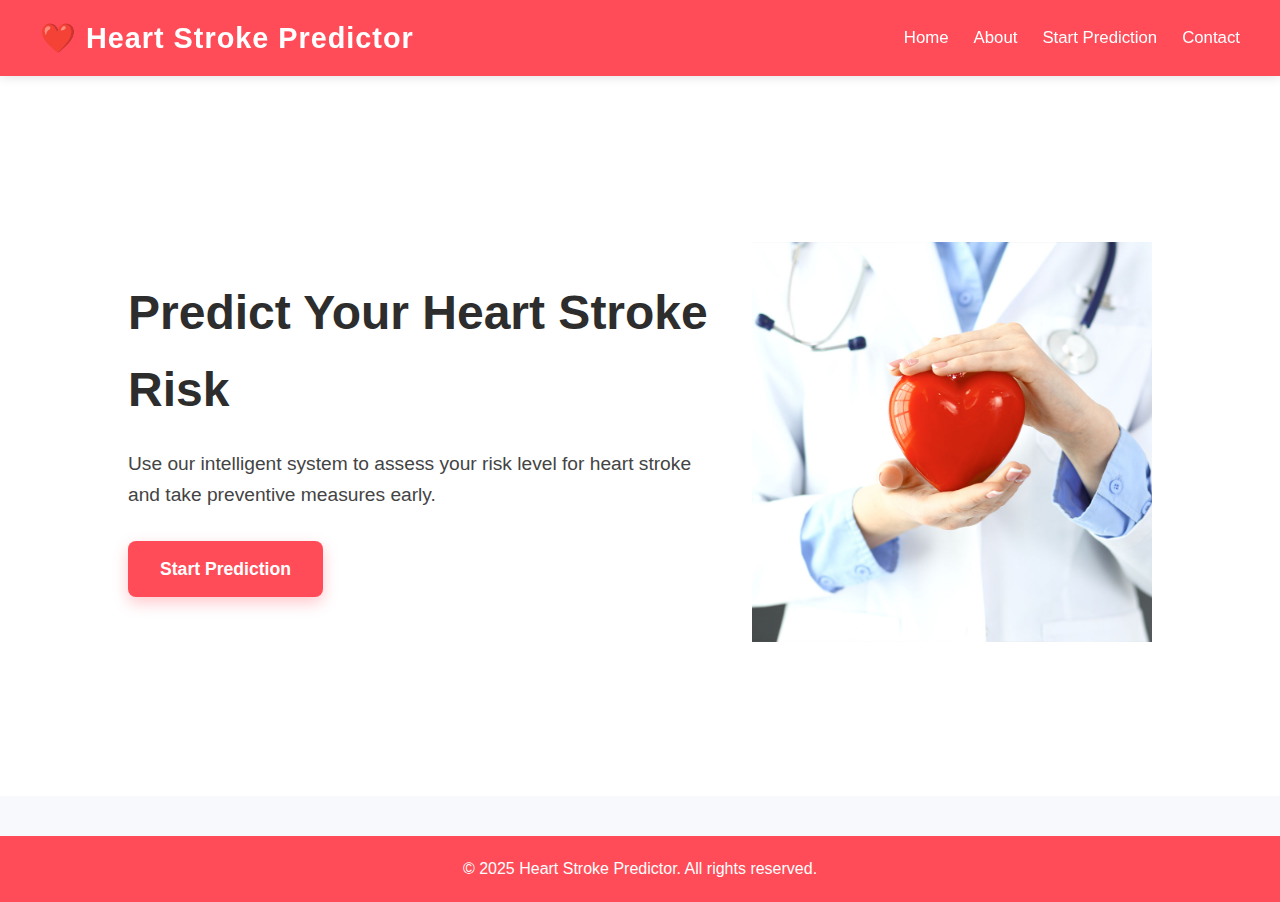
<file: templates/index.html>
<!doctype html>
<html lang="en">
  <head>
    <meta charset="utf-8">
    <meta name="viewport" content="width=device-width, initial-scale=1">
    
    <title>Heart Stroke Prediction</title>
  <link rel="stylesheet" href="../static/css/index.css"/>
    <link href="https://cdn.jsdelivr.net/npm/bootstrap@5.3.6/dist/css/bootstrap.min.css" rel="stylesheet" integrity="sha384-4Q6Gf2aSP4eDXB8Miphtr37CMZZQ5oXLH2yaXMJ2w8e2ZtHTl7GptT4jmndRuHDT" crossorigin="anonymous">
  </head>
  <body>
    <header class="main-header">
    <nav>
      <div class="logo">❤️ Heart Stroke Predictor</div>
      <ul class="nav-links">
        <li><a href="/">Home</a></li>
        <li><a href="/about">About</a></li>
        <li><a href="/prediction">Start Prediction</a></li>
        <li><a href="/contact">Contact</a></li>
      </ul>
    </nav>
  </header>

  <section class="hero">
    <div class="hero-content">
      <h1>Predict Your Heart Stroke Risk</h1>
      <p>Use our intelligent system to assess your risk level for heart stroke and take preventive measures early.</p>
<a href="/prediction" class="btn start-btn">Start Prediction</a>


    </div>
    <div class="hero-img">
      <img src="../static/images/heart.jpg" alt="Heart Image"/>
    </div>
  </section>

  <footer>
    <p>© 2025 Heart Stroke Predictor. All rights reserved.</p>
  </footer>
    <script src="https://cdn.jsdelivr.net/npm/bootstrap@5.3.6/dist/js/bootstrap.bundle.min.js" integrity="sha384-j1CDi7MgGQ12Z7Qab0qlWQ/Qqz24Gc6BM0thvEMVjHnfYGF0rmFCozFSxQBxwHKO" crossorigin="anonymous"></script>
  </body>
</html>
</file>
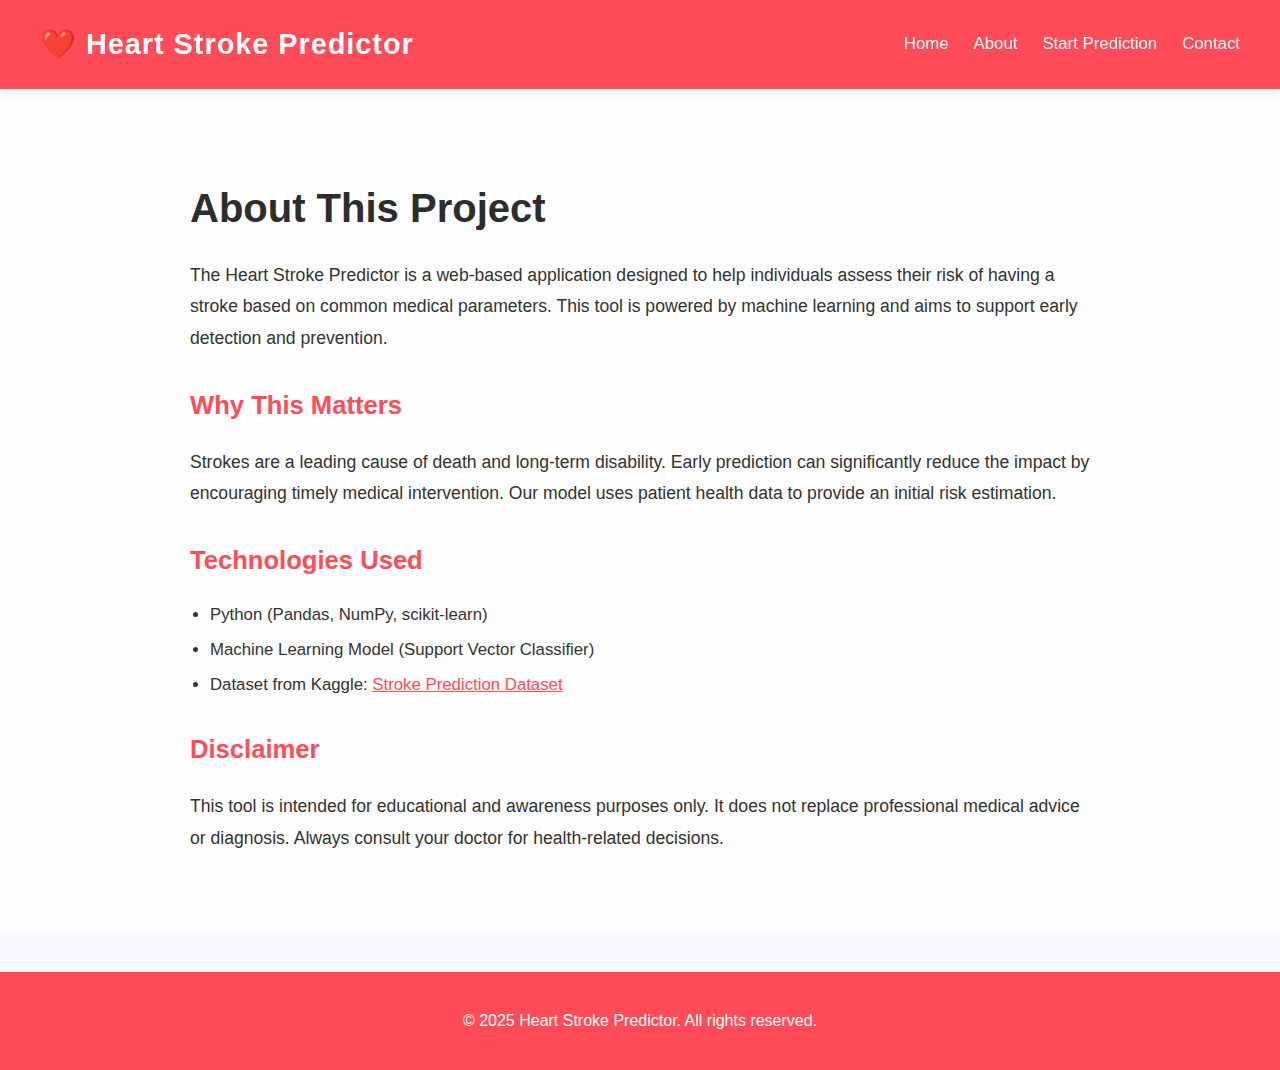
<file: templates/about.html>
<!DOCTYPE html>
<html lang="en">
<head>
  <meta charset="UTF-8" />
  <meta name="viewport" content="width=device-width, initial-scale=1.0"/>
  <title>About | Heart Stroke Prediction</title>
  <link rel="stylesheet" href="../static/css/about.css"/>
</head>
<body>
  <header class="main-header">
    <nav>
      <div class="logo">❤️ Heart Stroke Predictor</div>
      <ul class="nav-links">
        <li><a href="/">Home</a></li>
        <li><a href="/about">About</a></li>
        <li><a href="/prediction">Start Prediction</a></li>
        <li><a href="/contact">Contact</a></li>
      </ul>
    </nav>
  </header>

  <section class="about-section">
    <div class="container">
      <h1>About This Project</h1>
      <p>
        The Heart Stroke Predictor is a web-based application designed to help individuals assess their risk of having a stroke based on common medical parameters.
        This tool is powered by machine learning and aims to support early detection and prevention.
      </p>

      <h2>Why This Matters</h2>
      <p>
        Strokes are a leading cause of death and long-term disability. Early prediction can significantly reduce the impact by encouraging timely medical intervention.
        Our model uses patient health data to provide an initial risk estimation.
      </p>

      <h2>Technologies Used</h2>
      <ul>
        <li>Python (Pandas, NumPy, scikit-learn)</li>
        <li>Machine Learning Model (Support Vector Classifier)</li>
        <li>Dataset from Kaggle: <a href="https://www.kaggle.com/datasets/fedesoriano/stroke-prediction-dataset" target="_blank">Stroke Prediction Dataset</a></li>
      </ul>

      <h2>Disclaimer</h2>
      <p>
        This tool is intended for educational and awareness purposes only. It does not replace professional medical advice or diagnosis. Always consult your doctor for health-related decisions.
      </p>
    </div>
  </section>

  <footer>
    <p>© 2025 Heart Stroke Predictor. All rights reserved.</p>
  </footer>
</body>
</html>
</file>
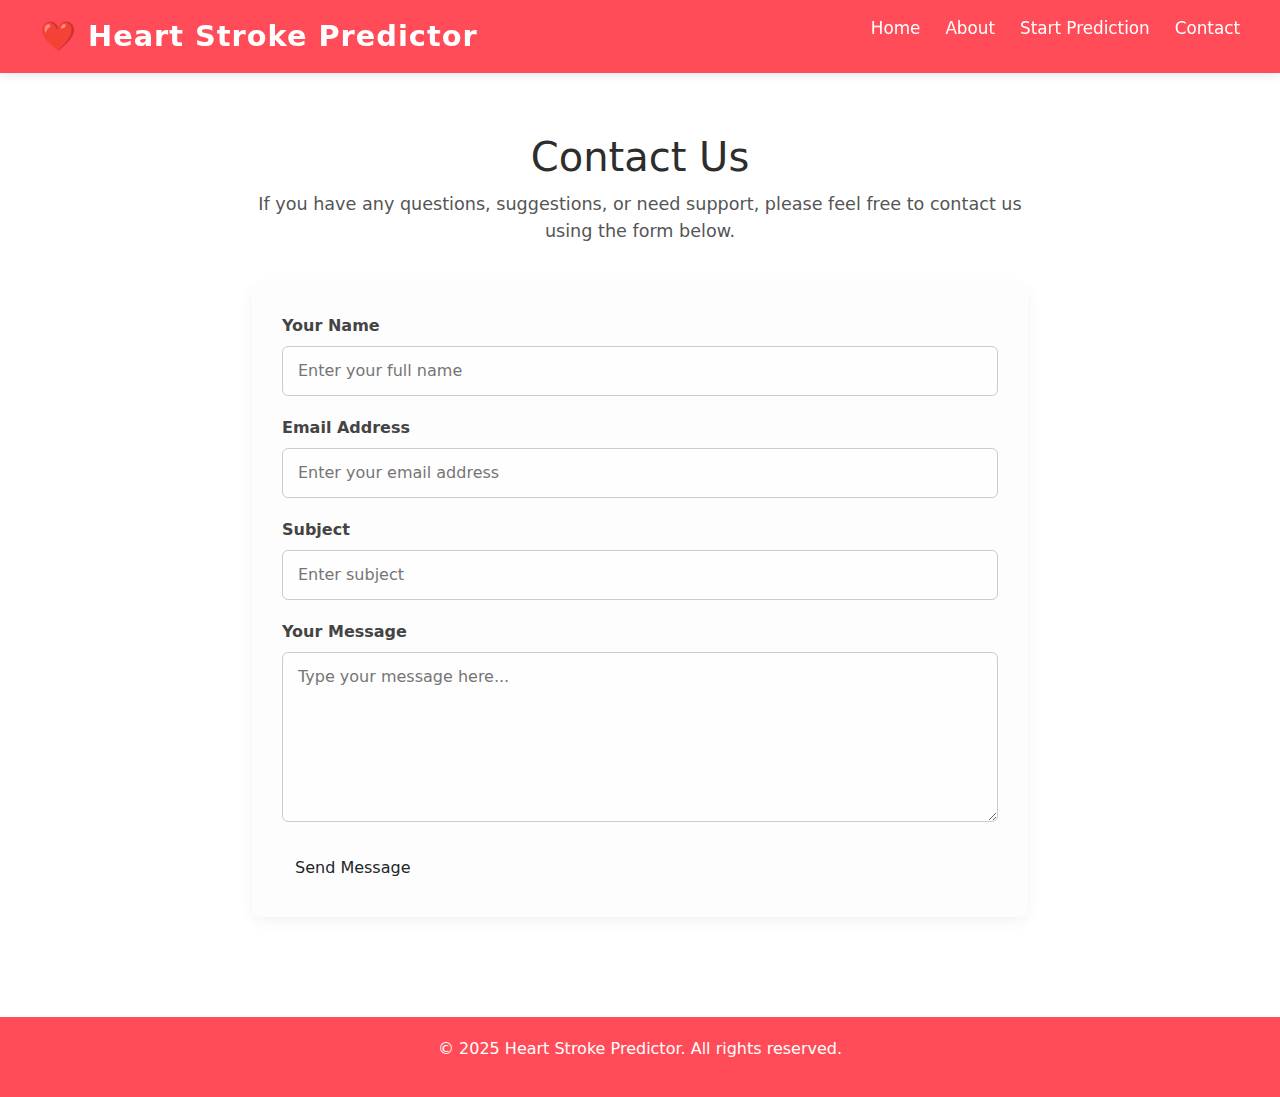
<file: templates/contact.html>
<!doctype html>
<html lang="en">
  <head>
    <meta charset="utf-8" />
    <meta name="viewport" content="width=device-width, initial-scale=1" />
    <title>Contact Us - Heart Stroke Prediction</title>
    <link rel="stylesheet" href="../static/css/contact.css" />
    <link href="https://cdn.jsdelivr.net/npm/bootstrap@5.3.6/dist/css/bootstrap.min.css" rel="stylesheet" />
  </head>
  <body>

    <header class="main-header">
      <nav>
        <div class="logo">❤️ Heart Stroke Predictor</div>
        <ul class="nav-links">
          <li><a href="/">Home</a></li>
          <li><a href="/about">About</a></li>
          <li><a href="/prediction">Start Prediction</a></li>
          <li><a href="/contact">Contact</a></li>
        </ul>
      </nav>
    </header>

    <section class="contact-section">
      <div class="container">
        <h1>Contact Us</h1>
        <p>If you have any questions, suggestions, or need support, please feel free to contact us using the form below.</p>

        <form class="contact-form" onsubmit="handleFakeSubmit(event)">
          <div class="form-group">
            <label for="name">Your Name</label>
            <input type="text" id="name" name="name" placeholder="Enter your full name" required />
          </div>

          <div class="form-group">
            <label for="email">Email Address</label>
            <input type="email" id="email" name="email" placeholder="Enter your email address" required />
          </div>

          <div class="form-group">
            <label for="subject">Subject</label>
            <input type="text" id="subject" name="subject" placeholder="Enter subject" required />
          </div>

          <div class="form-group">
            <label for="message">Your Message</label>
            <textarea id="message" name="message" rows="6" placeholder="Type your message here..." required></textarea>
          </div>

          <button type="submit" class="btn">Send Message</button>
        </form>

        <script>
  function handleFakeSubmit(event) {
    event.preventDefault(); // Prevent real submission
    alert("Thank you for your message! (This form is not functional yet.)");
    // Optionally reset form:
    event.target.reset();
  }
</script>
      </div>
    </section>

    <footer>
      <p>© 2025 Heart Stroke Predictor. All rights reserved.</p>
    </footer>

  </body>
</html>
</file>
<file: static/css/index.css>
/* Reset and Base */
* {
  margin: 0;
  padding: 0;
  box-sizing: border-box;
}

body {
  font-family: 'Segoe UI', Tahoma, Geneva, Verdana, sans-serif;
  background-color: #f7f9fc;
  color: #333;
  line-height: 1.6;
}

/* Navbar Styles */
.main-header {
  background-color: #ff4c58;
  padding: 15px 40px;
  color: #fff;
  box-shadow: 0 2px 10px rgba(0, 0, 0, 0.1);
  position: sticky;
  top: 0;
  z-index: 1000;
}

nav {
  display: flex;
  justify-content: space-between;
  align-items: center;
  flex-wrap: wrap;
}

.logo {
  font-size: 1.8rem;
  font-weight: bold;
  letter-spacing: 1px;
  color: #fff;
}

.nav-links {
  list-style: none;
  display: flex;
  gap: 25px;
}

.nav-links a {
  text-decoration: none;
  color: #fff;
  font-weight: 500;
  font-size: 1.05rem;
  transition: color 0.3s, border-bottom 0.3s;
  padding-bottom: 3px;
  border-bottom: 2px solid transparent;
}

.nav-links a:hover,
.nav-links a:focus {
  color: #ffe9ec;
  border-bottom: 2px solid #ffe9ec;
}

/* Hero Section (Home Page) */
.hero {
  display: flex;
  justify-content: space-between;
  align-items: center;
  padding: 80px 10%;
  background-color: #fff;
  min-height: 80vh;
  flex-wrap: wrap;
}

.hero-content {
  max-width: 600px;
}

.hero-content h1 {
  font-size: 3rem;
  color: #2d2d2d;
  margin-bottom: 20px;
}

.hero-content p {
  font-size: 1.2rem;
  margin-bottom: 30px;
  color: #444;
}

.btn {
  background-color: #ff4c58;
  color: #fff;
  padding: 12px 25px;
  border: none;
  border-radius: 6px;
  text-decoration: none;
  font-size: 1rem;
  transition: background-color 0.3s;
}

.btn:hover {
  background-color: #e03e4a;
}

.hero-img img {
  max-width: 400px;
  width: 100%;
  margin-top: 20px;
}

/* About Section */
.about-section {
  padding: 60px 10%;
  background-color: #fdfdfd;
}

.about-section .container {
  max-width: 900px;
  margin: auto;
}

.about-section h1 {
  font-size: 2.5rem;
  margin-bottom: 20px;
  color: #2d2d2d;
}

.about-section h2 {
  margin-top: 30px;
  color: #ff4c58;
  font-size: 1.6rem;
}

.about-section p {
  font-size: 1.1rem;
  line-height: 1.8;
  margin-top: 10px;
  color: #333;
}

.about-section ul {
  margin-top: 10px;
  padding-left: 20px;
}

.about-section li {
  margin-bottom: 8px;
  font-size: 1.05rem;
}

.about-section a {
  color: #ff4c58;
  text-decoration: underline;
}

/* Footer */
footer {
  text-align: center;
  padding: 20px;
  background-color: #ff4c58;
  color: #fff;
  margin-top: 40px;
}

/* Responsive Design */
@media (max-width: 768px) {
  .nav-links {
    flex-direction: column;
    gap: 10px;
    margin-top: 10px;
  }

  nav {
    flex-direction: column;
    align-items: flex-start;
  }

  .hero {
    flex-direction: column;
    text-align: center;
  }

  .hero-img {
    margin-top: 30px;
  }

  .hero-content h1 {
    font-size: 2.5rem;
  }

  .hero-content p {
    font-size: 1.1rem;
  }

  .about-section {
    padding: 60px 5%;
  }

  .about-section h1 {
    font-size: 2rem;
  }

  .about-section h2 {
    font-size: 1.4rem;
  }

  .about-section p {
    font-size: 1rem;
  }
}

@media (max-width: 480px) {
  .main-header {
    padding: 12px 20px;
  }

  .logo {
    font-size: 1.5rem;
  }

  .nav-links {
    flex-direction: column;
    align-items: flex-start;
  }

  .btn {
    width: 100%;
    padding: 10px 20px;
    font-size: 1rem;
    background-color: #ff4c58;
  }

  .hero-content h1 {
    font-size: 2rem;
  }

  .hero-content p {
    font-size: 1rem;
  }

  .hero-img img {
    max-width: 100%;
  }

  footer {
    padding: 15px;
  }
}
/* Custom Style for Hero Button */
.start-btn {
  display: inline-block;
  background-color: #ff4c58;
  color: #fff;
  padding: 14px 32px;
  font-size: 1.1rem;
  font-weight: 600;
  border: none;
  border-radius: 8px;
  text-decoration: none;
  transition: all 0.3s ease;
  box-shadow: 0 6px 15px rgba(255, 76, 88, 0.3);
}

.start-btn:hover {
  background-color: #e03e4a;
  transform: translateY(-2px);
  box-shadow: 0 10px 20px rgba(255, 76, 88, 0.4);
}
</file>
<file: static/css/about.css>
/* Reset and Base */
html, body {
  margin: 0;
  padding: 0;
  box-sizing: border-box;
}

*,
*::before,
*::after {
  box-sizing: inherit;
}

body {
  font-family: 'Segoe UI', Tahoma, Geneva, Verdana, sans-serif;
  background-color: #f7f9fc;
  color: #333;
  line-height: 1.6;
  scroll-behavior: smooth;
}

/* Navbar Styles */
.main-header {
  background-color: #ff4c58;
  padding: 15px 40px;
  color: #fff;
  box-shadow: 0 2px 10px rgba(0, 0, 0, 0.1);
  position: sticky;
  top: 0;
  z-index: 1000;
}

nav {
  display: flex;
  justify-content: space-between;
  align-items: center;
  flex-wrap: wrap;
}

.logo {
  font-size: 1.8rem;
  font-weight: bold;
  letter-spacing: 1px;
  color: #fff;
}

.nav-links {
  list-style: none;
  display: flex;
  gap: 25px;
  padding-left: 0;
}

.nav-links a {
  text-decoration: none;
  color: #fff;
  font-weight: 500;
  font-size: 1.05rem;
  transition: color 0.3s, border-bottom 0.3s;
  padding-bottom: 3px;
  border-bottom: 2px solid transparent;
}

.nav-links a:hover,
.nav-links a:focus {
  color: #ffe9ec;
  border-bottom: 2px solid #ffe9ec;
}

/* Hero Section (Home Page) */
.hero {
  display: flex;
  justify-content: space-between;
  align-items: center;
  padding: 80px 10%;
  background-color: #fff;
  min-height: 80vh;
  flex-wrap: wrap;
}

.hero-content {
  max-width: 600px;
}

.hero-content h1 {
  font-size: 3rem;
  color: #2d2d2d;
  margin-bottom: 20px;
}

.hero-content p {
  font-size: 1.2rem;
  margin-bottom: 30px;
  color: #444;
}

.btn {
  background-color: #ff4c58;
  color: #fff;
  padding: 12px 25px;
  border: none;
  border-radius: 6px;
  text-decoration: none;
  font-size: 1rem;
  transition: background-color 0.3s;
}

.btn:hover {
  background-color: #e03e4a;
}

.hero-img img {
  max-width: 400px;
  width: 100%;
  margin-top: 20px;
}

/* About Section */
.about-section {
  padding: 60px 10%;
  background-color: #fdfdfd;
  margin-top: 0;
}

.about-section .container {
  max-width: 900px;
  margin: auto;
}

.about-section h1 {
  font-size: 2.5rem;
  margin-bottom: 20px;
  color: #2d2d2d;
}

.about-section h2 {
  margin-top: 30px;
  color: #ff4c58;
  font-size: 1.6rem;
}

.about-section p {
  font-size: 1.1rem;
  line-height: 1.8;
  margin-top: 10px;
  color: #333;
}

.about-section ul {
  margin-top: 10px;
  padding-left: 20px;
}

.about-section li {
  margin-bottom: 8px;
  font-size: 1.05rem;
}

.about-section a {
  color: #ff4c58;
  text-decoration: underline;
}

/* Footer */
footer {
  text-align: center;
  padding: 20px;
  background-color: #ff4c58;
  color: #fff;
  margin-top: 40px;
}

/* Responsive Design */
@media (max-width: 768px) {
  .nav-links {
    flex-direction: column;
    gap: 10px;
    margin-top: 10px;
  }

  nav {
    flex-direction: column;
    align-items: flex-start;
  }

  .hero {
    flex-direction: column;
    text-align: center;
  }

  .hero-img {
    margin-top: 30px;
  }
}
</file>
<file: static/css/contact.css>
/* Reset and Base */
* {
  margin: 0;
  padding: 0;
  box-sizing: border-box;
}

body {
  font-family: 'Segoe UI', Tahoma, Geneva, Verdana, sans-serif;
  background-color: #f7f9fc;
  color: #333;
  line-height: 1.6;
}

/* Header */
.main-header {
  background-color: #ff4c58;
  padding: 15px 40px;
  color: #fff;
  box-shadow: 0 2px 10px rgba(0, 0, 0, 0.1);
  position: sticky;
  top: 0;
  z-index: 1000;
}

nav {
  display: flex;
  justify-content: space-between;
  align-items: center;
  flex-wrap: wrap;
}

.logo {
  font-size: 1.8rem;
  font-weight: bold;
  letter-spacing: 1px;
  color: #fff;
}

.nav-links {
  list-style: none;
  display: flex;
  gap: 25px;
}

.nav-links a {
  text-decoration: none;
  color: #fff;
  font-weight: 500;
  font-size: 1.05rem;
  transition: color 0.3s, border-bottom 0.3s;
  padding-bottom: 3px;
  border-bottom: 2px solid transparent;
}

.nav-links a:hover,
.nav-links a:focus {
  color: #ffe9ec;
  border-bottom: 2px solid #ffe9ec;
}

/* Contact Section */
.contact-section {
  padding: 60px 10%;
  background-color: #fff;
}

.contact-section .container {
  max-width: 800px;
  margin: auto;
}

.contact-section h1 {
  font-size: 2.5rem;
  margin-bottom: 10px;
  color: #2d2d2d;
  text-align: center;
}

.contact-section p {
  text-align: center;
  margin-bottom: 40px;
  color: #555;
  font-size: 1.1rem;
}

.contact-form {
  background-color: #fdfdfd;
  padding: 30px;
  border-radius: 8px;
  box-shadow: 0 4px 15px rgba(0, 0, 0, 0.05);
}

.form-group {
  margin-bottom: 20px;
}

.form-group label {
  display: block;
  font-weight: 600;
  margin-bottom: 8px;
  color: #444;
}

.form-group input,
.form-group textarea {
  width: 100%;
  padding: 12px 15px;
  font-size: 1rem;
  border: 1px solid #ccc;
  border-radius: 6px;
  background-color: #fefefe;
}

.form-group input:focus,
.form-group textarea:focus {
  outline: none;
  border-color: #ff4c58;
  box-shadow: 0 0 5px rgba(255, 76, 88, 0.3);
}

.btn {
  background-color: #ff4c58;
  color: #fff;
  padding: 12px 25px;
  border: none;
  border-radius: 6px;
  text-decoration: none;
  font-size: 1rem;
  cursor: pointer;
  transition: background-color 0.3s;
}

.btn:hover {
  background-color: #e03e4a;
}

/* Footer */
footer {
  text-align: center;
  padding: 20px;
  background-color: #ff4c58;
  color: #fff;
  margin-top: 40px;
}

/* Responsive Design */
@media (max-width: 768px) {
  nav {
    flex-direction: column;
    align-items: flex-start;
  }

  .nav-links {
    flex-direction: column;
    gap: 10px;
    margin-top: 10px;
  }

  .contact-section {
    padding: 40px 5%;
  }

  .contact-section h1 {
    font-size: 2rem;
  }

  .btn {
    width: 100%;
    padding: 12px;
  }
}
</file>
